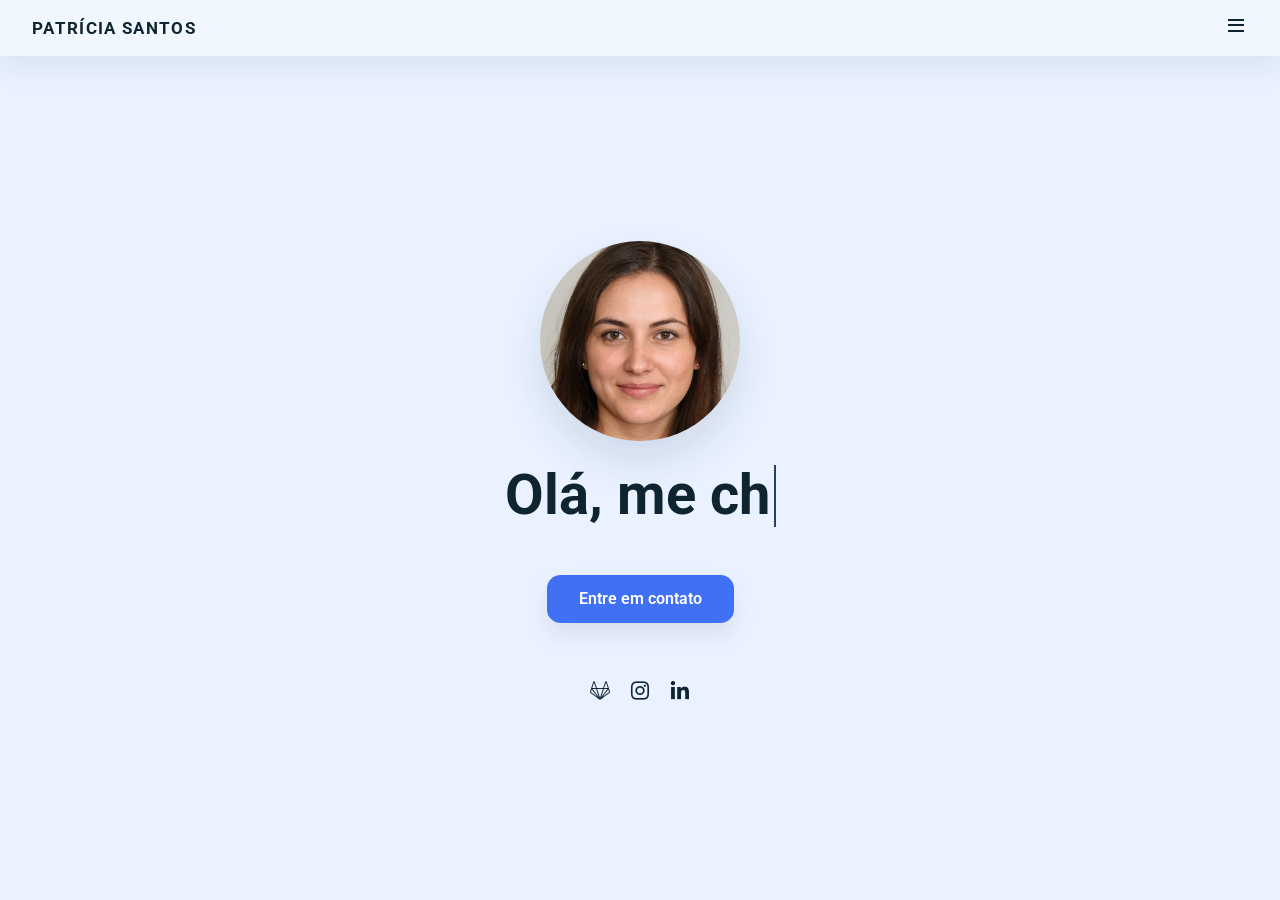
<file: index.html>
<!DOCTYPE html>
<!--
    index.html — Página inicial
    - Exibe apresentação, imagem e link para contato
    - Observações: manter títulos e meta tags atualizados para SEO
-->
<html lang="pt-br">
<head>
        <meta charset="UTF-8">
        <meta name="viewport" content="width=device-width, initial-scale=1.0">
        <meta name="author" content="Patrícia Santos">
        <meta name="description" content="Portfólio de Patrícia Santos — desenvolvedora web. Projetos responsivos e soluções front-end modernas.">
        <meta name="robots" content="index, follow">
        <link rel="canonical" href="index.html">
        <link href='https://unpkg.com/boxicons@2.1.4/css/boxicons.min.css' rel='stylesheet'>
        <link rel="stylesheet" href="css/styles.css">
        <meta property="og:title" content="Patrícia Santos — Portfólio">
        <meta property="og:description" content="Portfólio de Patrícia Santos — desenvolvedora web. Veja projetos, habilidades e contato.">
        <meta property="og:type" content="website">
        <meta property="og:url" content="index.html">
        <meta property="og:image" content="img/Patr%C3%ADcia%20Santos.png">
        <title>Patrícia Santos — Portfólio</title>
        <script type="application/ld+json">
        {
            "@context": "https://schema.org",
            "@type": "Person",
            "name": "Patrícia Santos",
            "jobTitle": "Desenvolvedora Web",
            "url": "index.html"
        }
        </script>
</head>
<body>
    <!-- Header / Navigation: contém o logo e links principais do site -->
    <header class="l-header">
        <nav class="nav bg-grid">
            <div>
                <a href="index.html" class="nav_logo">Patrícia Santos</a>
            </div>

            <div class="nav_menu" id="nav-menu">
                  <ul class="nav_List">
                    <li class="nav_item"> <a href="index.html" class="nav_link" >Home</a> </li>
                        <li class="nav_item"> <a href="sobre.html" class="nav_link" >Sobre</a> </li>
                            <li class="nav_item"> <a href="habilidade.html" class="nav_link" >Habilidades</a> </li>
                                <li class="nav_item"> <a href="projeto.html" class="nav_link" >Projetos</a> </li>
                                    <li class="nav_item"> <a href="contato.html" class="nav_link" >Contato</a> </li>
                  </ul>                 
            </div>
            <div class="nav_toggle" id="nav-toggle">
                <i class='bx bx-menu'></i>
            </div>
        </nav>

    </header>

    <!-- Main content: hero / apresentação -->
    <main class="1-main">
        <section class="home bg-grid" id="home">
            <div class="home_img">
                <img src="img/Patrícia Santos.png" alt="imagem de Patrícia" class="profile-picture">
            </div>

           <div class="home_data">
                <!-- Título com efeito typewriter; o texto é inserido via js/script.js -->
                <h1 class="home_title">
                    <span id="typewriter-text">Olá, me chamo Patrícia,<br> sou desenvolvedora<br> </span>
                </h1>
                <!-- CTA para contato: mantém mesma aparência em todas as páginas -->
                <a href="contato.html" class="home-button">Entre em contato</a>
           </div>

           <div class="home_social">
                 <a href="" class="home_social-icon"><i class='bx bxl-gitlab' ></i></a>
                 <a href="" class="home_social-icon"><i class='bx bxl-instagram' ></i></a>
                 <a href="" class="home_social-icon"><i class='bx bxl-linkedin' ></i></a>
           </div>

          
        </section>

    </main>

    <script src="js/script.js"></script>
</body>
</html>
</file>
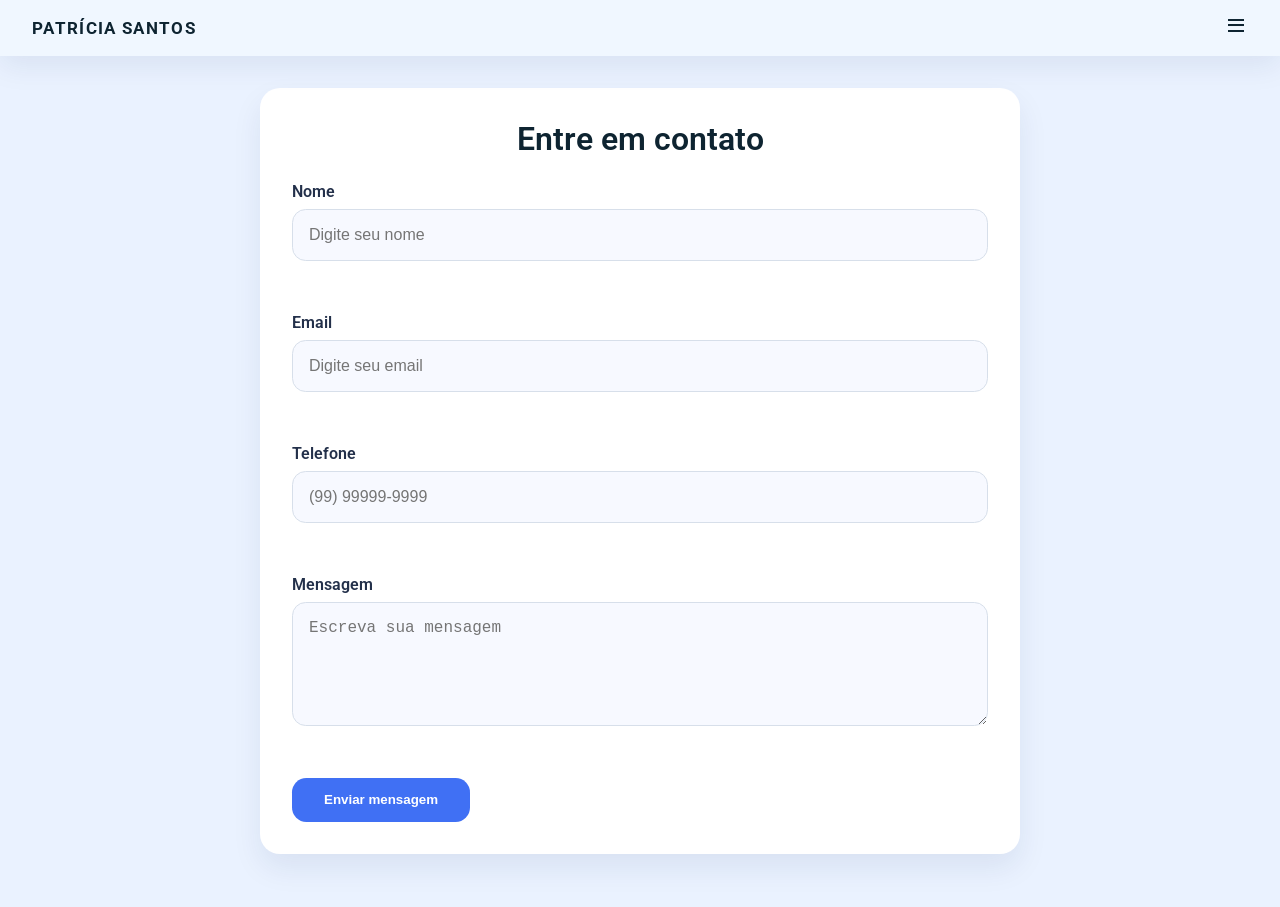
<file: contato.html>
<!DOCTYPE html>
<html lang="pt-br">
<head>
    <!-- contato.html — formulário de contato com validação no client-side -->
    <meta charset="UTF-8">
    <meta name="viewport" content="width=device-width, initial-scale=1.0">
    <title>Contato | Patrícia Santos — Desenvolvedora Web</title>
    <meta name="author" content="Patrícia Santos">
    <meta name="description" content="Entre em contato com Patrícia Santos para projetos de desenvolvimento web, freelances e colaborações.">
    <meta name="robots" content="index, follow">
    <link rel="canonical" href="contato.html">
    <link rel="stylesheet" href="css/styles.css">
    <link href='https://unpkg.com/boxicons@2.1.4/css/boxicons.min.css' rel='stylesheet'>
</head>
<body>
    <!-- Header / Navigation -->
    <header class="l-header">
        <nav class="nav bg-grid">
            <div>
                <a href="index.html" class="nav_logo">Patrícia Santos</a>
            </div>

            <div class="nav_menu" id="nav-menu">
                <ul class="nav_List">
                    <li class="nav_item"> <a href="index.html" class="nav_link">Home</a> </li>
                    <li class="nav_item"> <a href="sobre.html" class="nav_link">Sobre</a> </li>
                    <li class="nav_item"> <a href="habilidade.html" class="nav_link">Habilidades</a> </li>
                    <li class="nav_item"> <a href="projeto.html" class="nav_link">Projetos</a> </li>
                    <li class="nav_item"> <a href="contato.html" class="nav_link">Contato</a> </li>
                </ul>
            </div>
            <div class="nav_toggle" id="nav-toggle">
                <i class='bx bx-menu'></i>
            </div>
        </nav>
    </header>

    <!-- Main: contato — formulário com campos obrigatórios e validação JS -->
    <main class="contact">
        <section class="contact-card">
            <h2 class="contact-title">Entre em contato</h2>
            <!-- Formulário: os erros são exibidos abaixo de cada campo pelo script -->
            <form id="contact-form" class="contact-form" novalidate>
                <div class="form-group">
                    <label for="contact-name">Nome</label>
                    <input type="text" id="contact-name" name="name" placeholder="Digite seu nome" required>
                    <span class="form-error" id="error-name"></span>
                </div>
                <div class="form-group">
                    <label for="contact-email">Email</label>
                    <input type="email" id="contact-email" name="email" placeholder="Digite seu email" required>
                    <span class="form-error" id="error-email"></span>
                </div>
                <div class="form-group">
                    <label for="contact-phone">Telefone</label>
                    <input type="tel" id="contact-phone" name="phone" placeholder="(99) 99999-9999" required>
                    <span class="form-error" id="error-phone"></span>
                </div>
                <div class="form-group">
                    <label for="contact-message">Mensagem</label>
                    <textarea id="contact-message" name="message" rows="5" placeholder="Escreva sua mensagem" required></textarea>
                    <span class="form-error" id="error-message"></span>
                </div>
                <button type="submit" class="form-submit-button">Enviar mensagem</button>
            </form>
        </section>
    </main>

    <script src="js/script.js"></script>
</body>
</html>
</file>
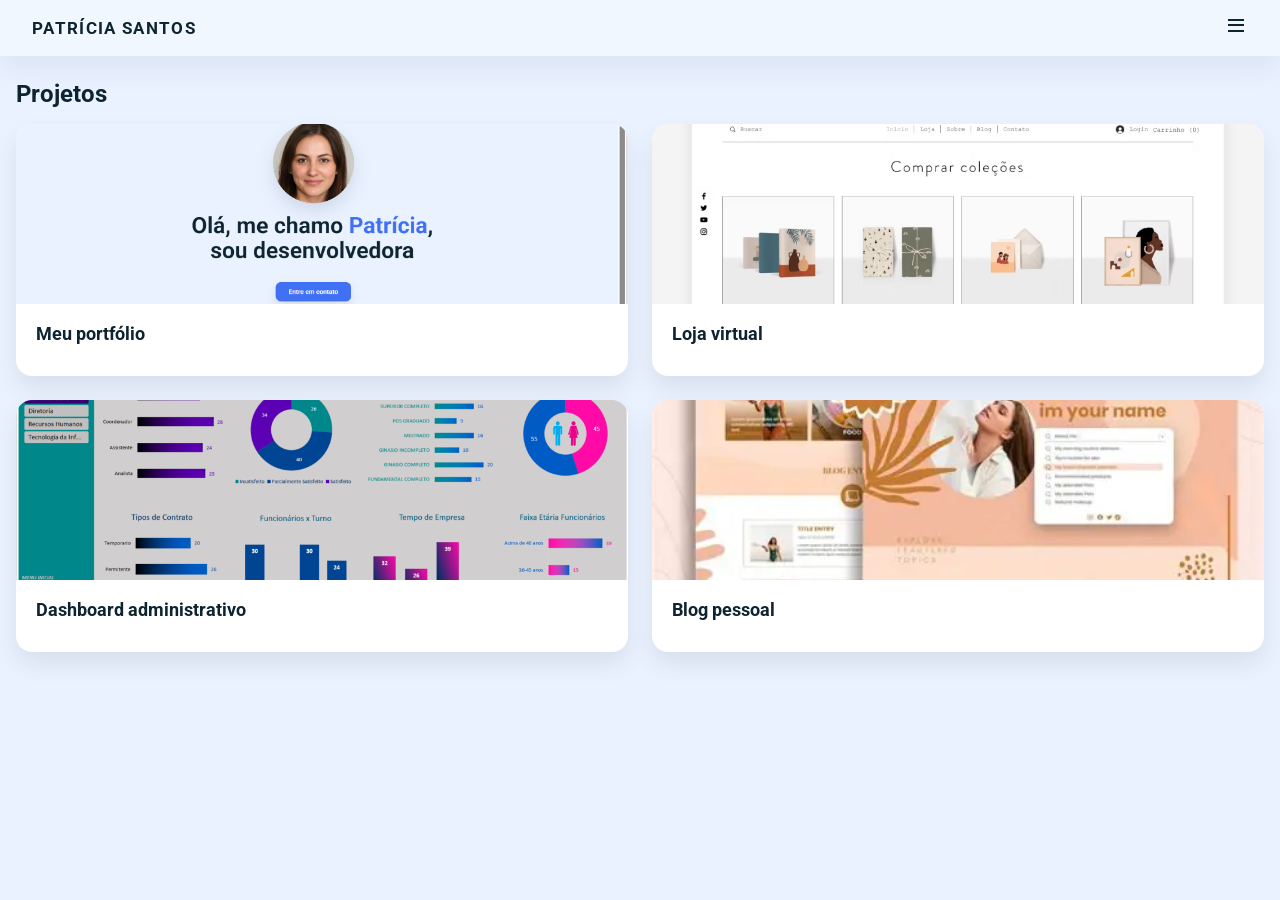
<file: projeto.html>
<!DOCTYPE html>
<!-- projeto.html — lista de projetos em formato de cards -->
<html lang="pt-br">
<head>
    <meta charset="UTF-8">
    <meta name="viewport" content="width=device-width, initial-scale=1.0">
    <meta name="author" content="Patrícia Santos">
    <meta name="description" content="Projetos de Patrícia Santos — amostra de trabalhos front-end: portfólio, loja virtual, dashboard e blog.">
    <meta name="robots" content="index, follow">
    <link rel="canonical" href="projeto.html">
    <title>Projetos | Patrícia Santos — Portfólio</title>
    <link rel="stylesheet" href="css/styles.css">
    <link href='https://unpkg.com/boxicons@2.1.4/css/boxicons.min.css' rel='stylesheet'>
    <meta property="og:title" content="Projetos — Patrícia Santos">
    <meta property="og:description" content="Veja os projetos de front-end e UI desenvolvidos por Patrícia Santos.">
</head>
<body>
    <!-- Header / Navigation -->
    <header class="l-header">
        <nav class="nav bg-grid">
            <div>
                <a href="index.html" class="nav_logo">Patrícia Santos</a>
            </div>

            <div class="nav_menu" id="nav-menu">
                  <ul class="nav_List">
                    <li class="nav_item"> <a href="index.html" class="nav_link" >Home</a> </li>
                        <li class="nav_item"> <a href="sobre.html" class="nav_link" >Sobre</a> </li>
                            <li class="nav_item"> <a href="habilidade.html" class="nav_link" >Habilidades</a> </li>
                                <li class="nav_item"> <a href="projeto.html" class="nav_link" >Projetos</a> </li>
                                    <li class="nav_item"> <a href="contato.html" class="nav_link" >Contato</a> </li>
                  </ul>                 
            </div>
            <div class="nav_toggle" id="nav-toggle">
                <i class='bx bx-menu'></i>
            </div>
        </nav>

    </header>
    <main class="projects">
        <h2 class="projects-title">Projetos</h2>
        <div class="project-grid">
            <article class="project-card">
                <img src="img/imagem 1.png" alt="Meu portfólio" class="project-img">
                <div class="project-card-body">
                    <h3>Meu portfólio</h3>
                </div>
            </article>
            <article class="project-card">
                <img src="img/imagem 2.avif" alt="Loja Virtual" class="project-img">
                <div class="project-card-body">
                    <h3>Loja virtual</h3>
                </div>
            </article>
            <article class="project-card">
                <img src="img/imagem 3.png" alt="Dashboard" class="project-img">
                <div class="project-card-body">
                    <h3>Dashboard administrativo</h3>
                </div>
            </article>
            <article class="project-card">
                <img src="img/imagem 4.webp" alt="Blog Pessoal" class="project-img">
                <div class="project-card-body">
                    <h3>Blog pessoal</h3>
                </div>
            </article>
        </div>
    </main>
<script src="js/script.js"></script>
</body>
</html>
</file>
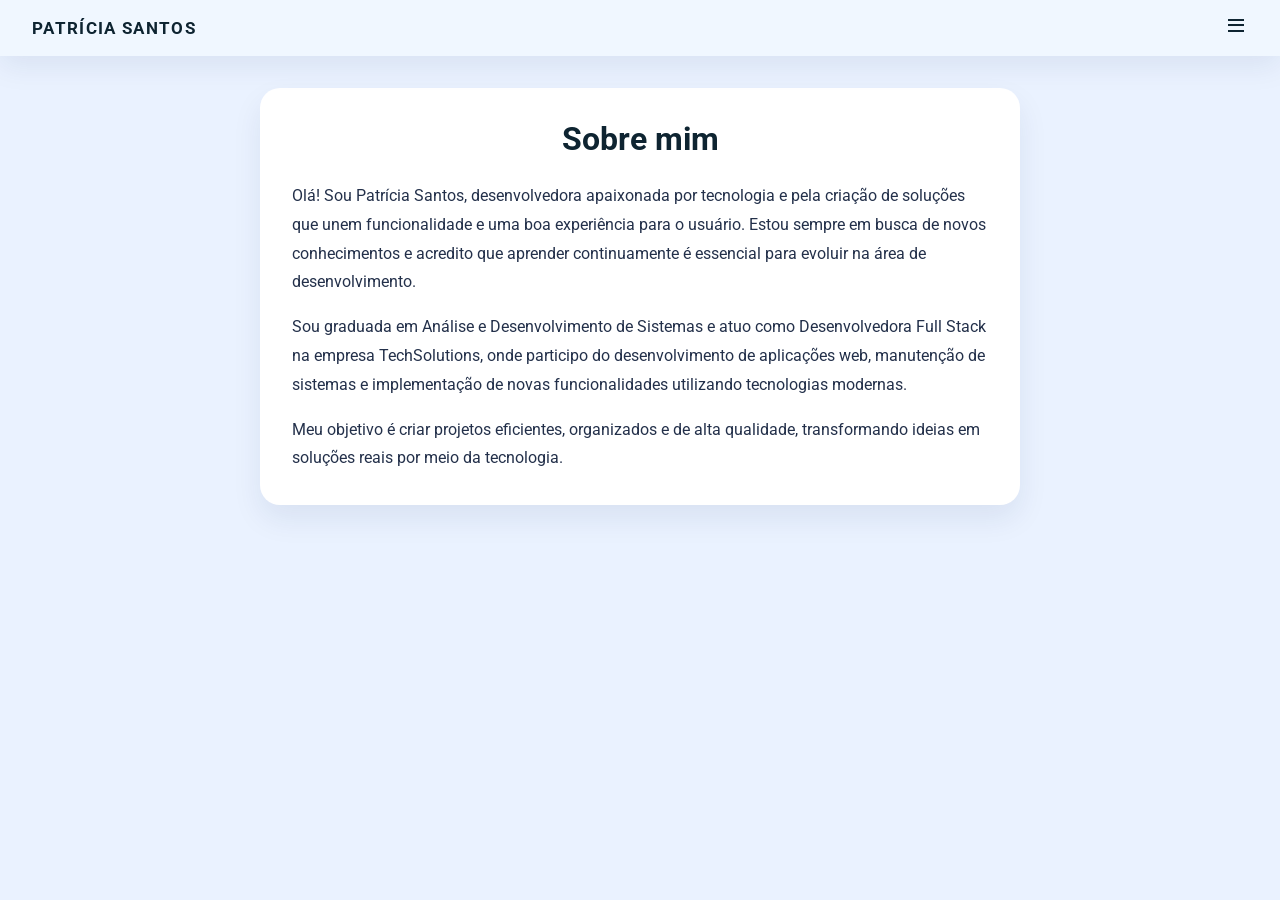
<file: sobre.html>
<!DOCTYPE html>
<!-- sobre.html — página 'Sobre' (informações pessoais/profissionais) -->
<html lang="pt-br">
<head>
    <meta charset="UTF-8">
    <meta name="viewport" content="width=device-width, initial-scale=1.0">
    <meta name="author" content="Patrícia Santos">
    <meta name="description" content="Sobre Patrícia Santos — desenvolvedora web especializada em interfaces responsivas e experiências de usuário.">
    <meta name="robots" content="index, follow">
    <link rel="canonical" href="sobre.html">
    <title>Sobre | Patrícia Santos — Desenvolvedora Web</title>
    <link rel="stylesheet" href="css/styles.css">
    <link href='https://unpkg.com/boxicons@2.1.4/css/boxicons.min.css' rel='stylesheet'>
    <meta property="og:title" content="Sobre — Patrícia Santos">
    <meta property="og:description" content="Conheça a trajetória e as habilidades de Patrícia Santos, desenvolvedora web.">
</head>
<body>
    <!-- Header / Navigation -->
    <header class="l-header">
        <nav class="nav bg-grid">
            <div>
                <a href="index.html" class="nav_logo">Patrícia Santos</a>
            </div>

            <div class="nav_menu" id="nav-menu">
                  <ul class="nav_List">
                    <li class="nav_item"> <a href="index.html" class="nav_link" >Home</a> </li>
                        <li class="nav_item"> <a href="sobre.html" class="nav_link" >Sobre</a> </li>
                            <li class="nav_item"> <a href="habilidade.html" class="nav_link" >Habilidades</a> </li>
                                <li class="nav_item"> <a href="projeto.html" class="nav_link" >Projetos</a> </li>
                                    <li class="nav_item"> <a href="contato.html" class="nav_link" >Contato</a> </li>
                  </ul>                 
            </div>
            <div class="nav_toggle" id="nav-toggle">
                <i class='bx bx-menu'></i>
            </div>
        </nav>

    </header>

        <!-- Main: conteúdo sobre a profissional -->
        <main class="about">
            <section class="about-card">
                        <h2 class="about-title">Sobre mim</h2>
            <p class="about-text">Olá! Sou Patrícia Santos, desenvolvedora apaixonada por tecnologia e pela criação de soluções que unem funcionalidade e uma boa experiência para o usuário. Estou sempre em busca de novos conhecimentos e acredito que aprender continuamente é essencial para evoluir na área de desenvolvimento.</p>
            <p class="about-text">Sou graduada em Análise e Desenvolvimento de Sistemas e atuo como Desenvolvedora Full Stack na empresa TechSolutions, onde participo do desenvolvimento de aplicações web, manutenção de sistemas e implementação de novas funcionalidades utilizando tecnologias modernas.</p>
            <p class="about-text">Meu objetivo é criar projetos eficientes, organizados e de alta qualidade, transformando ideias em soluções reais por meio da tecnologia.</p>
      </section>
    </main>
<script src="js/script.js"></script>
</body>
</html>
</file>
<file: css/styles.css>
/*
  styles.css — folha principal de estilos
  - Organizada por seções: variáveis, base, layout, componentes, formulários
  - Use variáveis CSS no topo para facilitar ajustes de tema
*/

@import url("https://fonts.googleapis.com/css2?family=Roboto:ital,wght@0,300..900;1,300..900&display=swap");
/* Variáveis do projeto (cores, espaçamentos, z-index) */
:root {
  --header-height: 3.5rem;
  --font-semi: 600;
  --first-color: #4070f4;
  --second-color: #0e2431;
  --body-font: "Roboto", sans-serif;
  --big-font-size: 2rem;
  --h2-font-size: 1.25rem;
  --normal-font-size: 0.938rem;
  --mb-1: 0.5rem;
  --mb-2: 1rem;
  --mb-3: 1.5rem;
  --mb-4: 2rem;
  --mb-5: 2.5rem;
  --mb-6: 3rem;
  --z-back: -10;
  --z-normal: 1;
  --z-tooltip: 10;
  --z-fixed: 100;
}

@media screen and (min-width: 768px) {
  :root {
    --big-font-size: 3.5rem;
    --h2-font-size: 2rem;
    --normal-font-size: 1rem;
  }
}

/*base*/

* {
  box-sizing: border-box;
}

html {
  scroll-behavior: smooth;
  background-color: #eaf2ff;
}

body {
  margin: var(--header-height) 0 0 0;
  font-family: var(--body-font);
  font-size: var(--normal-font-size);
  color: var(--second-color);
  width: 100%;
  background-color: #eaf2ff;
}

h1,
h2,
p {
  margin: 0;
}

a {
  text-decoration: none;
}

img {
  max-width: 100%;
  height: auto;
  display: block;
}

.nav, .l-header { /* section: layout / header styles */ }
/* ------------------------------------------------------------------
  Layout: cabeçalho, navegação e grid responsivo
  ------------------------------------------------------------------ */

.bg-grid {
  display: grid;
  grid-template-columns: 100%;
  grid-column-gap: 2rem;
  width: calc(100% - 2rem);
  margin-left: var(--mb-2);
  margin-right: var(--mb-2);
}

.l-header {
  width: 100%;
  position: fixed;
  top: 0;
  left: 0;
  z-index: var(--z-fixed);
  background-color: rgba(240, 247, 255, 0.96);
  box-shadow: 0 10px 30px rgba(15, 40, 86, 0.08);
  backdrop-filter: blur(10px);
}

.nav {
  height: var(--header-height);
  display: flex;
  justify-content: space-between;
  align-items: center;
  font-weight: var(--font-semi);
  padding: 0 1rem;
}

.nav_menu {
  position: fixed;
  top: var(--header-height);
  right: -100%;
  width: 30%;
  height: 100vh;
  padding: 2rem;
  background-color: #4070f4;
  transition: 0.5s;
}

.nav_menu ul {
  list-style: none;
}
@media screen and (max-width: 768px) {
  .nav_menu {
    position: fixed;
    top: var(--header-height);
    right: -100%;
    width: 80%;
    height: 100%;
    padding: 2rem;
    background-color: #102a50;
    transition: 0.5s;
  }
}

.nav_item {
  margin-bottom: 0.9rem;
}

.nav_link {
  position: relative;
  display: inline-flex;
  align-items: center;
  color: #fff;
  padding: 0.75rem 0;
  line-height: 1.4;
}

.nav_link::after {
  content: "";
  position: absolute;
  left: 0;
  right: 0;
  bottom: 0;
  height: 0.15rem;
  background-color: var(--first-color);
  opacity: 0;
  transition: opacity 0.2s ease;
}

.nav_link:hover::after,
.nav_link.active::after {
  opacity: 1;
}

.nav_logo {
  color: var(--second-color);
  font-size: 1.05rem;
  font-weight: 700;
  letter-spacing: 0.08em;
  text-transform: uppercase;
}

.nav_toggle {
  color: var(--second-color);
  font-size: 1.5rem;
  cursor: pointer;
}

.show {
  right: 0;
}

.profile-picture {
  width: 200px;
  border-radius: 50%;
  box-shadow: 0 20px 40px rgba(15, 40, 86, 0.12);
}

@media screen and (max-width: 768px) {
  .profile-picture {
    width: 160px;
  }

  .home_title {
    font-size: 2.5rem;
  }

  .contact-title {
    font-size: 1.3rem;
    margin-top: 1rem;
  }

  .home_social-icon {
    font-size: 1.75rem;
  }
}

/* Home */

.home {
  min-height: calc(100vh - var(--header-height));
  padding: 2rem 1rem 3rem;
  row-gap: 1.5rem;
  display: flex;
  flex-direction: column;
  align-items: center;
  justify-content: center;
}

.home_data {
  align-self: center;
  width: 100%;
  max-width: 620px;
  text-align: center;
}
.home_title {
  font-size: var(--big-font-size);
  margin-bottom: var(--mb-4);
  line-height: 1.1;
  display: block;
}

.home_social {
  width: auto;
  display: flex;
  flex-wrap: wrap;
  gap: 1rem;
  justify-content: center;
  margin-top: 2rem;
}

.home_title-color {
  color: var(--first-color);
}
.home_social-icon {
  width: max-content;
  margin-bottom: var(--mb-2);
  font-size: 1.5rem;
  color: var(--second-color);
}

.home_social-icon:hover {
  color: var(--first-color);
}

.home_img {
  right: 0;
  bottom: 0;
  margin-top: 1.5rem;
}

.home-button {
  display: inline-block;
  background-color: var(--first-color);
  color: #fff;
  padding: 0.9rem 2rem;
  font-weight: var(--font-semi);
  border-radius: 0.85rem;
  transition:
    background-color 0.2s ease,
    transform 0.3s ease,
    box-shadow 0.3s ease;
  margin-top: 1rem;
  box-shadow: 0 12px 24px rgba(0, 0, 0, 0.08);
}

.home-button:hover {
  background-color: #3058c8;
  transform: translateY(-4px);
  box-shadow: 0 18px 40px rgba(0, 0, 0, 0.12);
}

/* Typewriter cursor for the home title text */
#typewriter-text {
  display: inline-block;
  border-right: 2px solid rgba(16, 42, 80, 0.9);
  padding-right: 4px;
  animation: blink-caret 0.8s step-end infinite;
}

@keyframes blink-caret {
  50% {
    border-color: transparent;
  }
}

.contact-title {
  color: var(--first-color);
  text-align: center;
  margin: 1rem auto 0;
  font-size: 1.5rem;
  font-weight: 600;
}

.ability {
  padding: 2rem 1rem 3rem;
}

.ability-content {
  max-width: 760px;
  margin: 0 auto;
  padding: 2rem;
  background-color: #ffffff;
  border-radius: 1.25rem;
  box-shadow: 0 14px 30px rgba(15, 40, 86, 0.08);
}

.ability-title {
  margin: 0 0 1.5rem;
  font-size: 2rem;
  text-align: center;
  color: var(--second-color);
}

.ability-list {
  list-style: none;
  margin: 0;
  padding: 0;
  display: grid;
  gap: 0.9rem;
}

.ability-list li {
  padding: 1rem 1.2rem;
  border-radius: 0.9rem;
  background-color: #f3f7ff;
  color: #23304a;
  box-shadow: 0 8px 20px rgba(62, 94, 153, 0.08);
}

.projects {
  padding: 0 1rem 2rem;
}

.projects-title {
  margin: 5rem 0 1rem;
  font-size: 1.5rem;
}

.project-grid {
  display: grid;
  gap: 1.5rem;
}

@media screen and (min-width: 768px) {
  .project-grid {
    grid-template-columns: repeat(2, minmax(0, 1fr));
  }
}

.project-card {
  background-color: #fff;
  border-radius: 1rem;
  overflow: hidden;
  box-shadow: 0 12px 24px rgba(0, 0, 0, 0.08);
  transition: transform 0.3s ease;
}

.project-card:hover {
  transform: translateY(-4px);
}

.project-img {
  width: 100%;
  height: 180px;
  object-fit: cover;
  display: block;
}

.project-card-body {
  padding: 1.25rem;
}

.project-card-body h3 {
  margin: 0 0 0.75rem;
  font-size: 1.1rem;
}

.project-card-body p {
  margin: 0;
  line-height: 1.6;
  color: #4f5d68;
}

/* Pagina "Sobre mim" */

.about {
  padding: 2rem 1rem 3rem;
}

.about-card {
  max-width: 760px;
  margin: 0 auto;
  padding: 2rem;
  background-color: #ffffff;
  border-radius: 1.25rem;
  box-shadow: 0 14px 30px rgba(15, 40, 86, 0.08);
}

.about-title {
  margin: 0 0 1.5rem;
  font-size: 2rem;
  text-align: center;
  color: var(--second-color);
}

.about-text {
  margin: 0 0 1rem;
  color: #23304a;
  line-height: 1.8;
}

.about-text:last-child {
  margin-bottom: 0;
}

/* Contact form styles (errors, counters) */
input.invalid,
textarea.invalid,
select.invalid {
  border-color: #e74c3c;
  box-shadow: 0 0 0 4px rgba(231, 76, 60, 0.06);
  background-color: #fff6f6;
  outline: none;
}

.form-error {
  color: #d14141;
  font-size: 0.95rem;
  min-height: 1.2rem;
  display: block;
  margin-top: 0.25rem;
}

.char-counter {
  font-size: 0.85rem;
  color: #666;
  margin-top: 4px;
}

input:focus:not(.invalid),
textarea:focus:not(.invalid),
select:focus:not(.invalid) {
  box-shadow: 0 0 0 4px rgba(64, 112, 244, 0.08);
}

.contact {
  padding: 2rem 1rem 3rem;
}

.contact-card {
  max-width: 760px;
  margin: 0 auto;
  padding: 2rem;
  background-color: #ffffff;
  border-radius: 1.25rem;
  box-shadow: 0 14px 30px rgba(15, 40, 86, 0.08);
}

.contact-title {
  margin: 0 0 1.5rem;
  font-size: 2rem;
  text-align: center;
  color: var(--second-color);
}

.contact-form {
  display: grid;
  gap: 1.25rem;
}

.form-group {
  display: grid;
  gap: 0.5rem;
}

.form-group label {
  color: #23304a;
  font-weight: 600;
}

.form-group input,
.form-group textarea {
  width: 100%;
  padding: 1rem 1rem;
  border: 1px solid #d7dfea;
  border-radius: 0.85rem;
  font-size: 1rem;
  background-color: #f7f9ff;
  color: #102a50;
}

.form-group input:focus,
.form-group textarea:focus {
  outline: none;
  border-color: var(--first-color);
  box-shadow: 0 0 0 4px rgba(64, 112, 244, 0.12);
}

.form-error {
  color: #d14141;
  font-size: 0.95rem;
  min-height: 1.25rem;
}

.form-submit-button {
  width: fit-content;
  padding: 0.9rem 2rem;
  background-color: var(--first-color);
  color: #fff;
  border: none;
  border-radius: 0.9rem;
  font-weight: 700;
  cursor: pointer;
}

.form-submit-button:hover {
  background-color: #3058c8;
}
</file>
